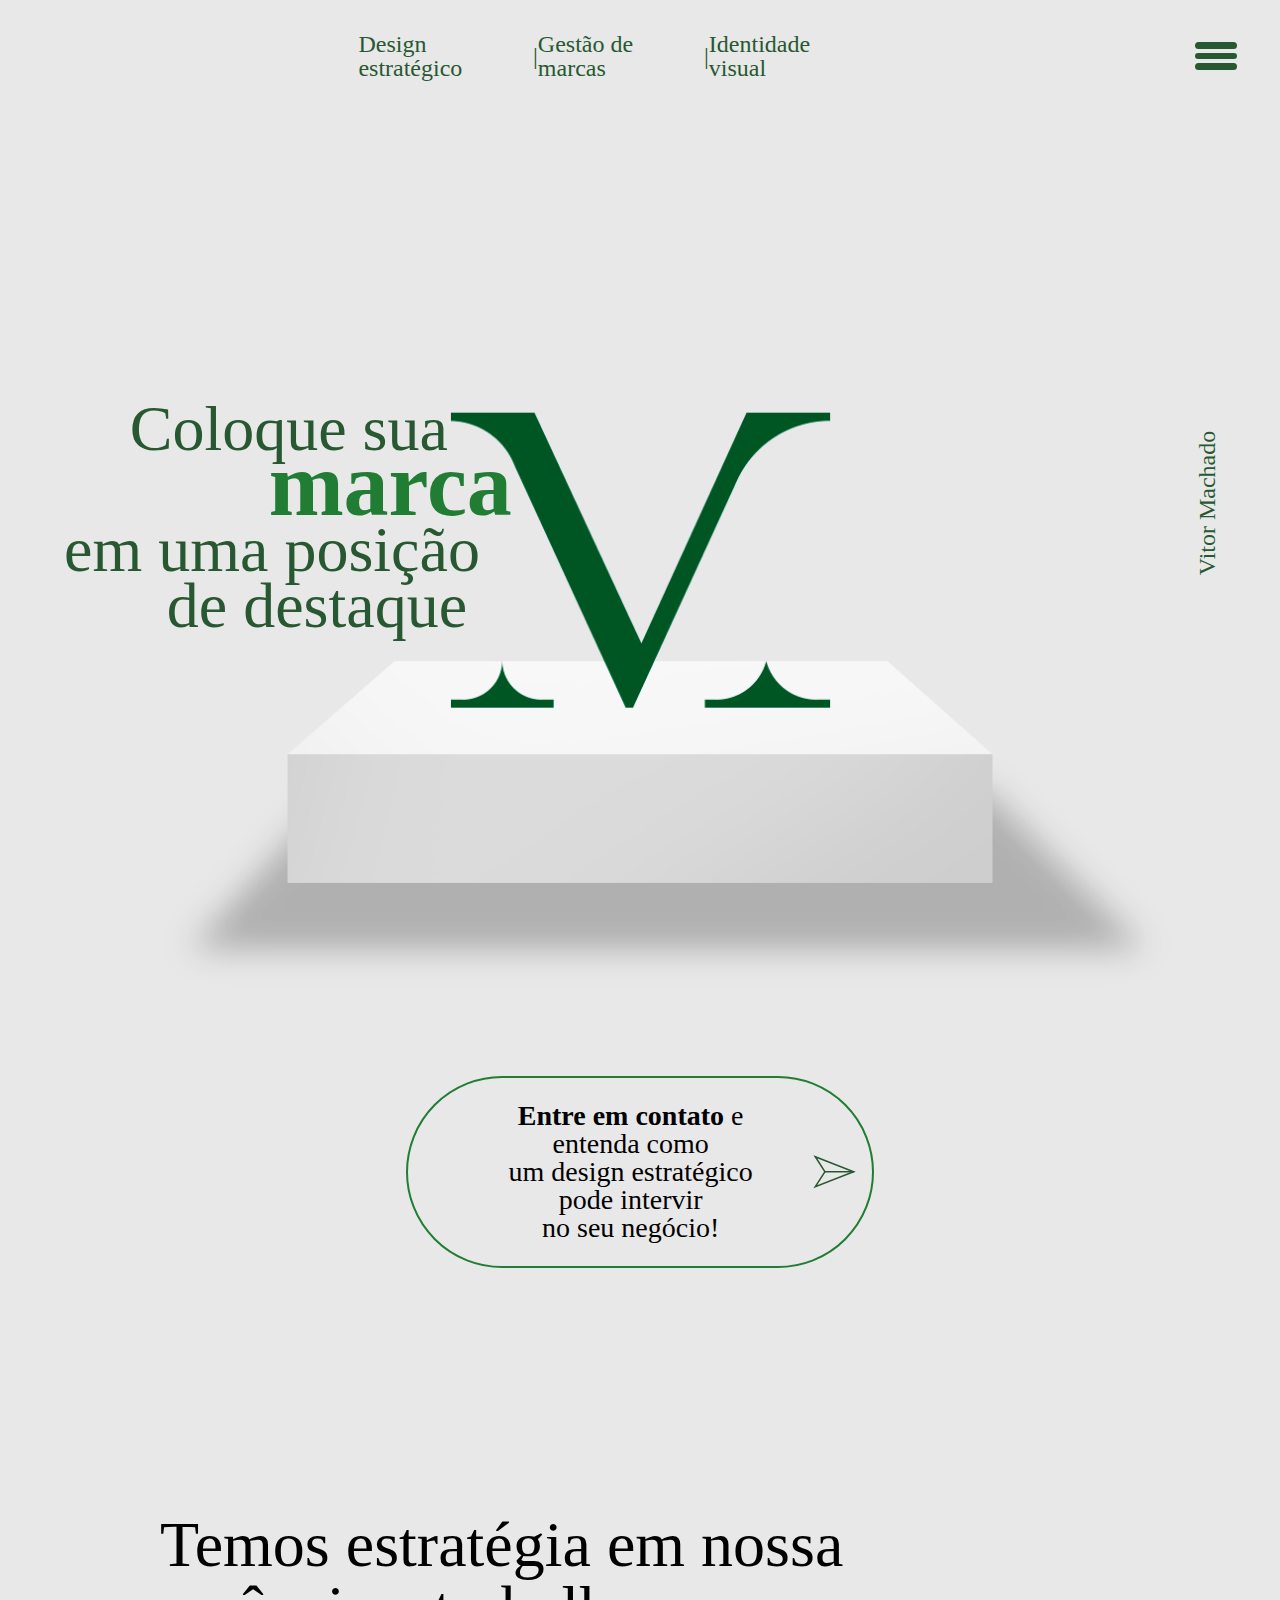
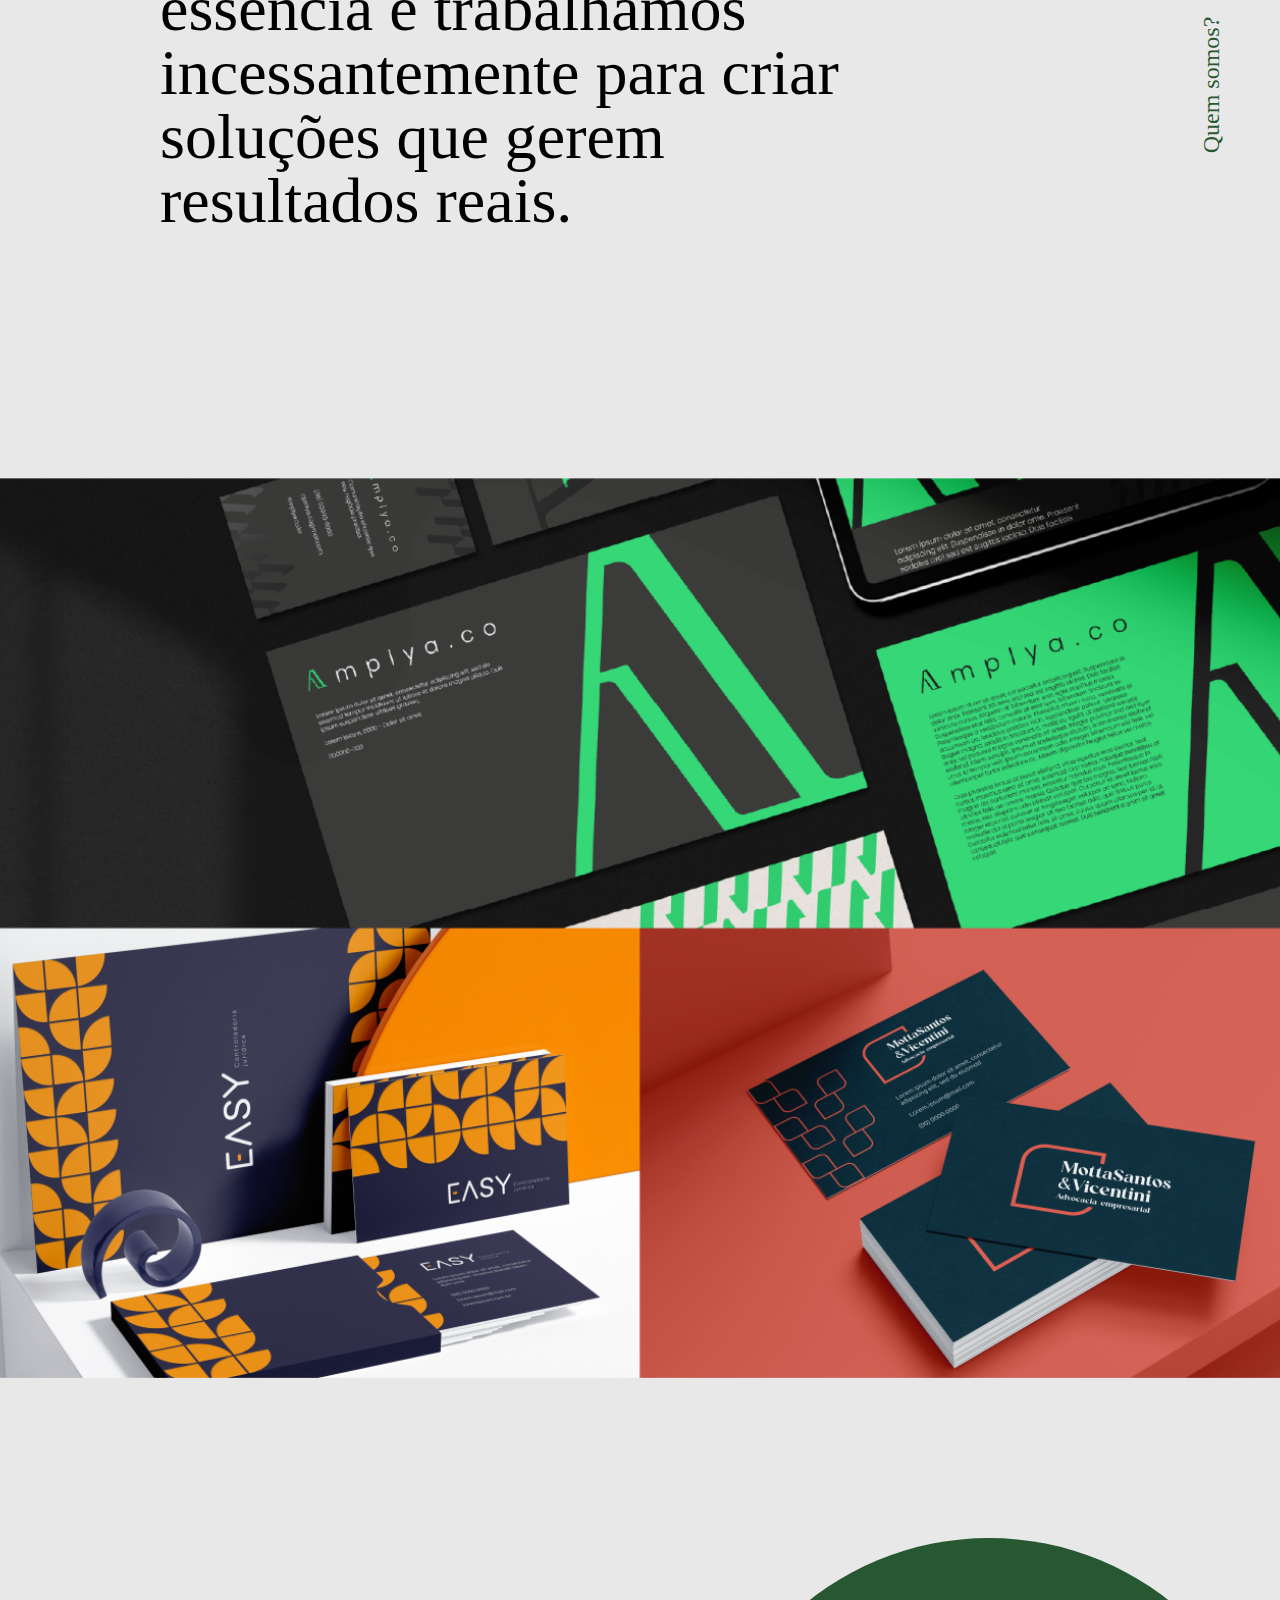
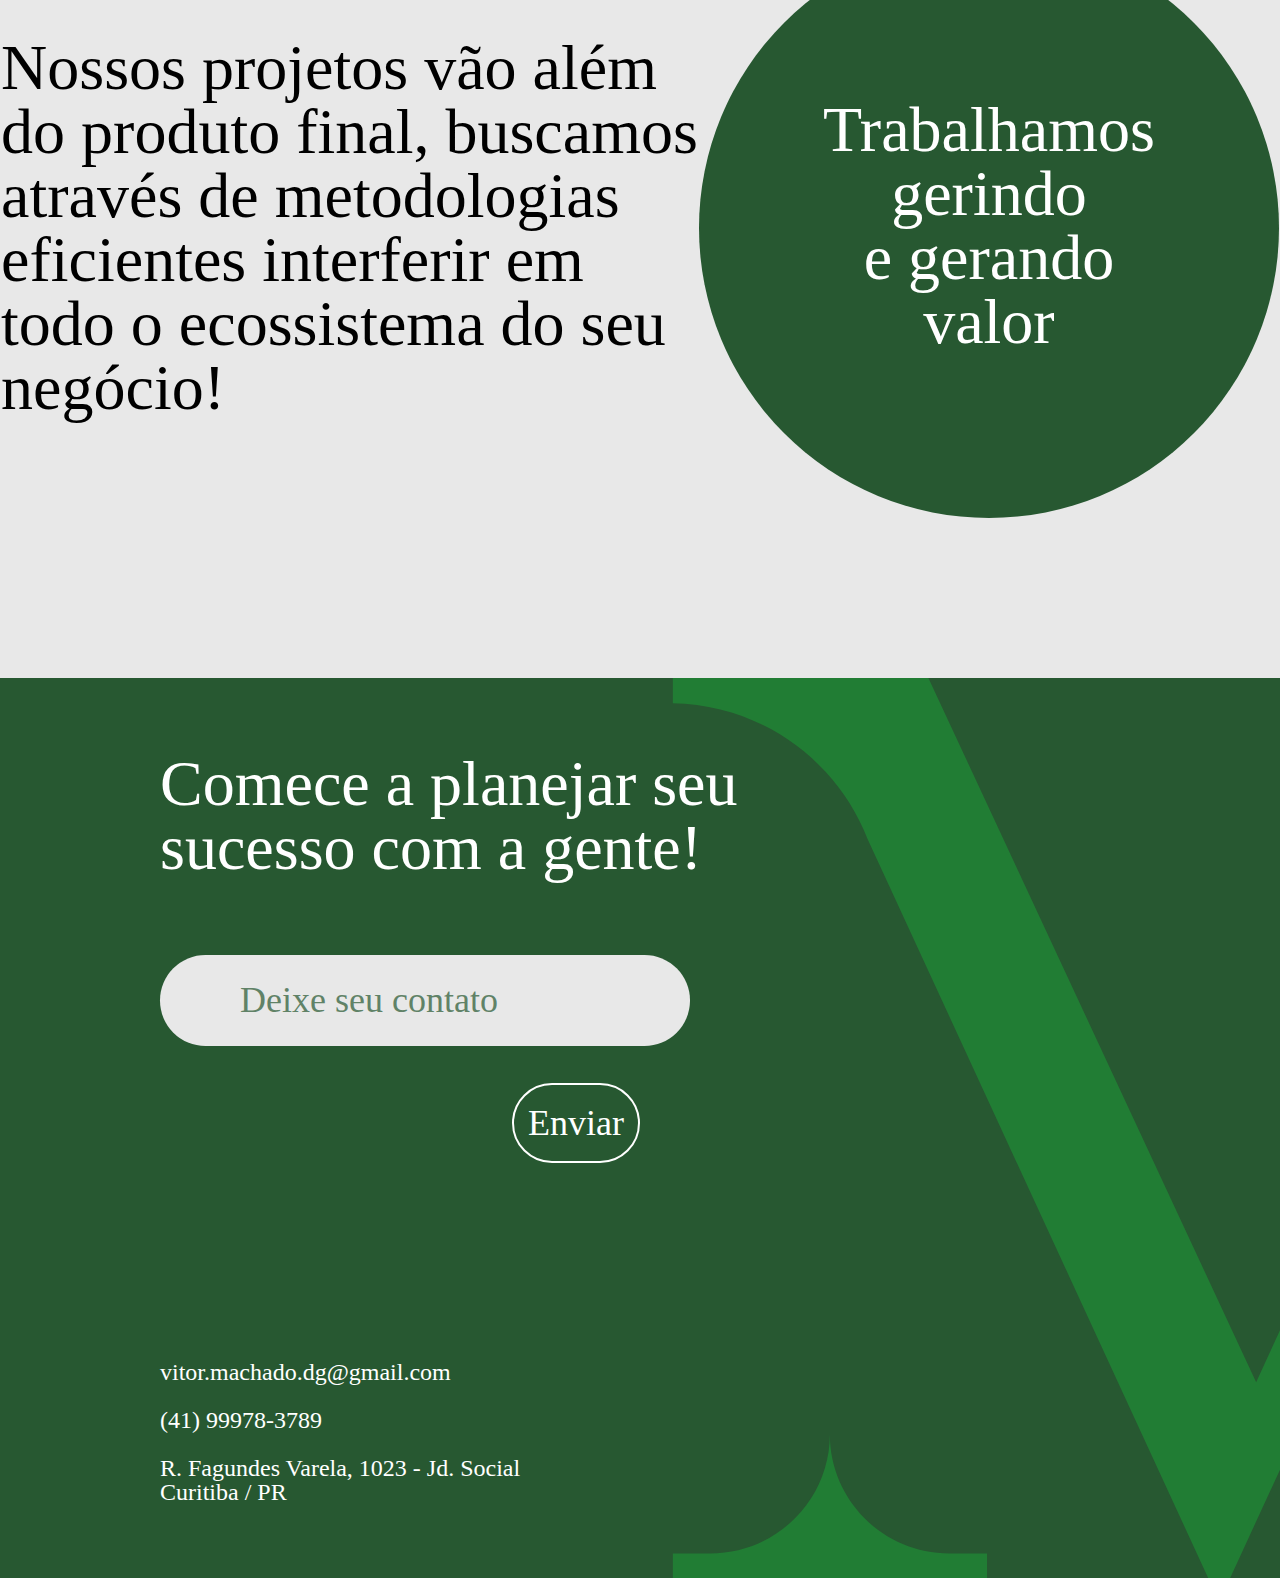
<file: index.html>
<!DOCTYPE html>
<html lang="en">
  <head>
    <meta charset="UTF-8" />
    <meta name="viewport" content="width=device-width, initial-scale=1.0" />
    <title>Vitor Machado</title>
    <link rel="stylesheet" href="reset.css" />
    <link rel="stylesheet" href="style.css" />
    <link rel="preconnect" href="https://fonts.googleapis.com" />
    <link rel="preconnect" href="https://fonts.gstatic.com" crossorigin />
    <link
      href="https://fonts.googleapis.com/css2?family=Gentium+Book+Plus:ital,wght@0,400;0,700;1,400;1,700&display=swap"
      rel="stylesheet"
    />
  </head>

  <body>
    <header class="cabecalho">
      <div class="dummy"></div>
      <ul class="cabecalho-lista">
        <li class="cabecalho-lista__item">
          <p class="cabecalho-item__text">Design estratégico</p>
        </li>
        <p class="cabecalho-lista__item">|</p>
        <li class="cabecalho-lista__item">
          <p class="cabecalho-item__text">Gestão de marcas</p>
        </li>
        <p class="cabecalho-lista__item">|</p>
        <li class="cabecalho-lista__item">
          <p class="cabecalho-item__text">Identidade visual</p>
        </li>
      </ul>

      <input type="checkbox" id="menu" class="cabecalho-menu__checkbox" />
      <label for="menu" class="cabecalho-menu__rotulo">
        <a class="menu-toggle">
          <span class="bar"></span>
          <span class="bar"></span>
          <span class="bar"></span>
        </a>
      </label>
      <div class="cabecalho-menu">
        <ul class="cabecalho-menu__lista">
          <li class="cabecalho-menu__lista-item">
            <a href="/index.html">Home</a>
          </li>
          <li class="cabecalho-menu__lista-item">
            <a href="pages/cases">Cases</a>
          </li>
          <li class="cabecalho-menu__lista-item">
            <a href="pages/servicos">Serviços</a>
          </li>
          <li class="cabecalho-menu__lista-item">
            <a href="pages/contato">Contato</a>
          </li>
        </ul>
      </div>
    </header>

    <section class="banner-principal">
      <h1 class="banner-principal__texto">
        <span class="index__align1">Coloque sua<br /></span>
        <strong class="marca">marca</strong><br />
        <span class="index__align2">em uma posição<br /></span>
        <span class="index__align3">de destaque</span>
      </h1>
      <p class="banner-principal__nome">Vitor Machado</p>
    </section>

    <section class="whatsapp">
      <div class="whatsapp-container">
        <p class="whatsapp__texto">
          <strong>Entre em contato</strong> e entenda como<br />
          um design estratégico pode intervir<br />
          no seu negócio!
        </p>

        <svg class="whatsapp__botao" width="56" height="44" viewBox="0 0 56 44" fill="none" xmlns="http://www.w3.org/2000/svg">
          <path d="M3.02085 2.05678L53.2484 21.6506L3.0208 41.2445L15.3397 22.1934L15.6909 21.6504L15.3397 21.1074L3.02085 2.05678Z" stroke="#275831" stroke-width="2"/>
          <path d="M54 21.6504L15 21.6504" stroke="#275831" stroke-width="2"/>
        </svg>
      </div>
    </section>

    <section class="quemsomos">
      <h2 class="quemsomos__texto">
        Temos estratégia em nossa <br />
        essência e trabalhamos <br />
        incessantemente para criar <br />
        soluções que gerem <br />
        resultados reais.
        <p class="quemsomos__whoarewe">Quem somos?</p>
      </h2>
    </section>

    <div class="portifolio"></div>

    <section class="apresentacao">
      <h2 class="apresentacao__texto">
        Nossos projetos vão além <br />
        do produto final, buscamos <br />
        através de metodologias <br />
        eficientes interferir em <br />
        todo o ecossistema do seu <br> negócio!
      </h2>
      <div class="apresentacao__circulo">
        <p class="apresentacao__circulo-texto">
          Trabalhamos <br> 
          gerindo <br>
          e gerando <br>
          valor
        </p>
      </div>
    </section>

    <footer class="rodape">
      <h3 class="rodape__texto">
        Comece a planejar seu <br />
        sucesso com a gente!
      </h3>
      <input
        type="text"
        id=""
        class="rodape__email"
        placeholder="Deixe seu contato"
      />
      <button class="rodape__enviar">
        Enviar
      </button>
      <p class="rodape__info">
        vitor.machado.dg@gmail.com <br /><br />
        (41) 99978-3789 <br /><br />
        R. Fagundes Varela, 1023 - Jd. Social <br>
        Curitiba / PR
      </p>
    </footer>
  </body>
  <script src="/src/script.js"></script>
</html>
</file>
<file: style.css>
body {
  background-color: #e8e8e8;
  font-size: 1.5rem;
  color: #275831;
  width: 100%;
}

a {
  text-decoration: none;
  color: black;
}

strong {
  font-weight: bold;
}

.cabecalho {
  width: 100%;
  display: flex;
  justify-content: space-evenly;
  flex-wrap: wrap;
  padding-top: 2rem;
}

.cabecalho-lista {
  width: 40%;
  display: inline-flex;
  align-items: center;
  justify-content: space-between;
}

.dummy {
  width: 28%;
}

.cabecalho-menu {
  width: 100%;
  font-size: 4rem;
  max-height: 0;
  padding-bottom: 6rem;
  overflow: hidden;
  transition: max-height 500ms;
}

.cabecalho-menu__rotulo {
  display: flex;
  align-items: center;
  justify-content: center;
  width: 10%;
  margin-left: auto;
}

.cabecalho-menu__checkbox {
  display: none;
}

.cabecalho-menu__lista-item {
  margin-top: 8rem;
  margin-left: 15rem;
}

.cabecalho-menu__checkbox:checked ~ .cabecalho-menu {
  display: flex;
  flex-direction: column;
  max-height: 100vh;
}

.previnescroll {
  position: fixed;
}

.menu-toggle {
  display: flex;
  flex-direction: column;
  justify-content: space-between;
  width: 2.67rem;
  height: 1.73rem;
}

.menu-toggle .bar {
  height: 0.4rem;
  width: 100%;
  border-radius: 10em;
  background-color: #275831;
  transition: all 300ms ease-in-out;
}

.menu-toggle:hover {
  cursor: pointer;
}

.x:nth-of-type(1) {
  transition: all 300ms ease-in-out;
  transform: rotate(45deg);
  transform-origin: top left;
  width: 2.1rem;
}

.x:nth-of-type(2) {
  transition: all 300ms ease-in-out;
  transform-origin: center;
  width: 0;
}

.x:nth-of-type(3) {
  transition: all 300ms ease-in-out;
  transform: rotate(-45deg);
  transform-origin: bottom left;
  width: 2.1rem;
}

.banner-principal {
  position: relative;
  display: flex;
  align-items: center;
  justify-content: flex-end;
  flex-direction: column;
  background-image: url("assets/banner_background.png");
  background-repeat: no-repeat;
  background-position: center;
  background-size: cover;
  width: 100%;
  height: 100vh;
}

.banner-principal__texto {
  position: absolute;
  text-align: right;
  line-height: 3.5rem;
  top: 25%;
  left: 5%;
  font-size: 4rem;
}

.banner-principal__nome {
  position: absolute;
  right: 0%;
  top: 35%;
  transform: rotate(270deg);
}

.banner-frases {
  width: 100%;
  display: inline-flex;
  justify-content: space-around;
  align-items: center;
  height: 60vh;
}

.banner-frases__texto-esquerda {
  font-size: 4rem;
  color: black;
  text-align: right;
}

.banner-frases__texto-direita {
  color: black;
}

.index__align1 {
  margin-right: 1em;
}

.index__align2 {
  margin-right: 0.5em;
}

.index__align3 {
  margin-right: 0.7em;
}

.cases__align1 {
  margin-left: 10rem;
  padding-right: 5rem;
}

.cases__align2 {
  padding-right: 5.5rem;
}

.frases__align1 {
  padding-right: 2rem;
}

.frases__align2 {
  padding-right: 1rem;
}

.frases__align3 {
  padding-right: 5rem;
}

.marca {
  font-size: 5.625rem;
  color: #217d34;
}



.whatsapp {
  width: 100%;
  display: flex;
  justify-content: center;
}

.whatsapp-container {
  position: relative;
  display: inline-flex;
  justify-content: center;
  align-items: center;
  border: 2px solid #217d34;
  border-radius: 100px;
  padding-right: 1rem;
  cursor: pointer;
  width: 35%;
}

.whatsapp-container:hover {
  transition: background-color 500ms;
  background-color: #275831;
  color: white;
}

.whatsapp-container:hover > .whatsapp__texto {
  transition: color 500ms;
  color: white;
}

.whatsapp-container:hover path {
  transition: stroke 500ms;
  stroke: white;
}

.whatsapp__texto {
  color: black;
  text-align: center;
  margin: 1.5rem 0rem 1.5rem 4.5rem;
  font-size: 1.75rem;
}

.whatsapp__botao {
  margin-left: 2rem;
}

.quemsomos {
  position: relative;
  display: flex;
  height: 90vh;
  align-items: center;
}

.quemsomos__texto {
  text-align: left;
  margin-left: 10rem;
  font-size: 4rem;
  color: black;
}

.quemsomos__whoarewe {
  position: absolute;
  top: 50%;
  right: 0%;
  transform: rotate(270deg);
  font-size: 1.5rem;
  color: #275831;
}

.portifolio {
  width: 100%;
  height: 100vh;
  background-image: url("assets/portifolio_background.png");
  background-size: cover;
  background-position: center;
  background-repeat: no-repeat;
}

.apresentacao {
  display: flex;
  justify-content: space-evenly;
  align-items: center;
  height: 100vh;
}

.apresentacao__texto {
  font-size: 4rem;
  color: black;
}

.apresentacao__circulo {
  height: 580px;
  width: 580px;
  background-color: #275831;
  border-radius: 50%;
  display: inline-block;
  color: white;
  font-size: 4rem;
  position: relative;
}

.apresentacao__circulo-texto {
  text-align: center;
  margin-top: 10rem;
}

.rodape {
  position: relative;
  display: flex;
  flex-direction: column;
  justify-content: space-evenly;
  background-image: url("assets/rodape_background.svg");
  background-repeat: no-repeat;
  background-size: cover;
  height: 100vh;
  padding-left: 10rem;
}

.rodape__texto {
  color: white;
  font-size: 4rem;
}

.rodape__email {
  width: 40%;
  height: 5.5625rem;
  font-size: 2.25rem;
  border: none;
  border-radius: 100px;
  padding-left: 5rem;
  background-color: #e8e8e8;
  font-family: "Times New Roman";
}

.rodape__enviar {
  color: white;
  font-family: "Times New Roman";
  height: 5rem;
  position: absolute;
  background-color: transparent;
  font-size: 2.25rem;
  border: 2px solid white;
  border-radius: 50px;
  width: 10%;
  left: 40%;
  top: 45%;
}

::placeholder {
  color: #275831;
  opacity: 0.7;
}

.rodape__info {
  color: white;
  margin-top: 15rem;
}

@media (min-resolution: 1.25dppx) {
}
</file>
